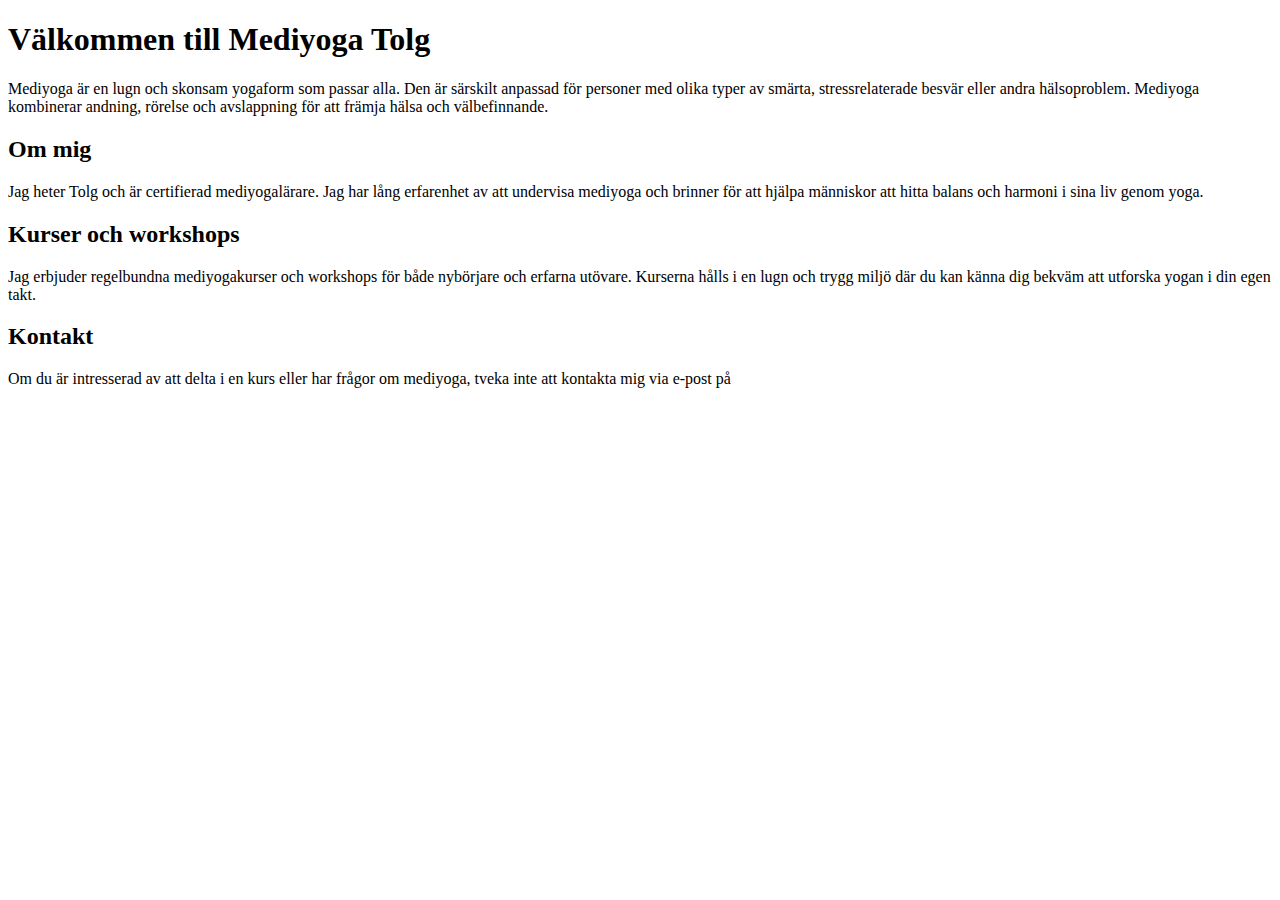
<file: index.html>
<!DOCTYPE html>

<html>

<head> 

  <title>
    Mediyoga Tolg
  </title>

</head>

<body>  

  <h1>Välkommen till Mediyoga Tolg</h1>

  <p>Mediyoga är en lugn och skonsam yogaform som passar alla. Den är särskilt anpassad för personer med olika typer av smärta, stressrelaterade besvär eller andra hälsoproblem. Mediyoga kombinerar andning, rörelse och avslappning för att främja hälsa och välbefinnande.</p>

  <h2>Om mig</h2>
  <p>Jag heter Tolg och är certifierad mediyogalärare. Jag har lång erfarenhet av att undervisa mediyoga och brinner för att hjälpa människor att hitta balans och harmoni i sina liv genom yoga.</p>

  <h2>Kurser och workshops</h2>
  <p>Jag erbjuder regelbundna mediyogakurser och workshops för både nybörjare och erfarna utövare. Kurserna hålls i en lugn och trygg miljö där du kan känna dig bekväm att utforska yogan i din egen takt.</p>

  <h2>Kontakt</h2>
  <p>Om du är intresserad av att delta i en kurs eller har frågor om mediyoga, tveka inte att kontakta mig via e-post på

</body>





</html>
</file>
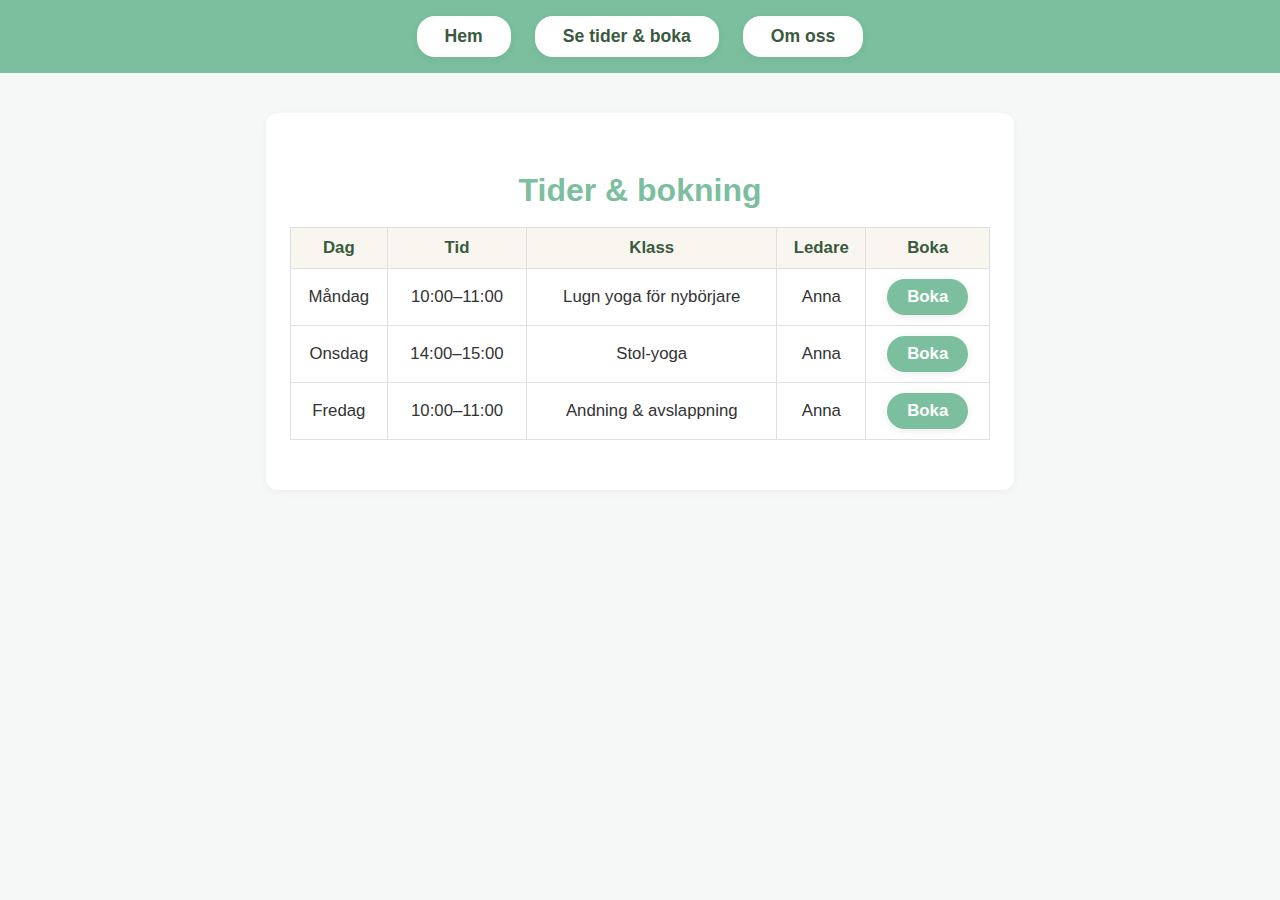
<file: bokning.html>
<!DOCTYPE html>
<html>
<head>
  <title>Bokning – Mediyoga Tolg</title>
  <link rel="stylesheet" href="styles.css">
</head>
<body>
  <nav class="main-nav">
    <a href="mediyoga.html" class="nav-btn">Hem</a>
    <a href="bokning.html" class="nav-btn">Se tider & boka</a>
    <a href="omoss.html" class="nav-btn">Om oss</a>
  </nav>
  <section class="bokning">
    <h2>Tider & bokning</h2>
  <table class="bokning-tabell">
    <thead>
      <tr>
        <th>Dag</th>
        <th>Tid</th>
        <th>Klass</th>
        <th>Ledare</th>
        <th>Boka</th>
      </tr>
    </thead>
    <tbody>
      <tr>
        <td>Måndag</td>
        <td>10:00–11:00</td>
        <td>Lugn yoga för nybörjare</td>
        <td>Anna</td>
        <td><a class="bokning-btn" href="https://forms.gle/ditt-google-form-länk" target="_blank">Boka</a></td>
      </tr>
      <tr>
        <td>Onsdag</td>
        <td>14:00–15:00</td>
        <td>Stol-yoga</td>
        <td>Anna</td>
        <td><a class="bokning-btn" href="https://forms.gle/ditt-google-form-länk" target="_blank">Boka</a></td>
      </tr>
      <tr>
        <td>Fredag</td>
        <td>10:00–11:00</td>
        <td>Andning & avslappning</td>
        <td>Anna</td>
        <td><a class="bokning-btn" href="https://forms.gle/ditt-google-form-länk" target="_blank">Boka</a></td>
      </tr>
    </tbody>
  </table>
  </section>
</body>
</html>
</file>
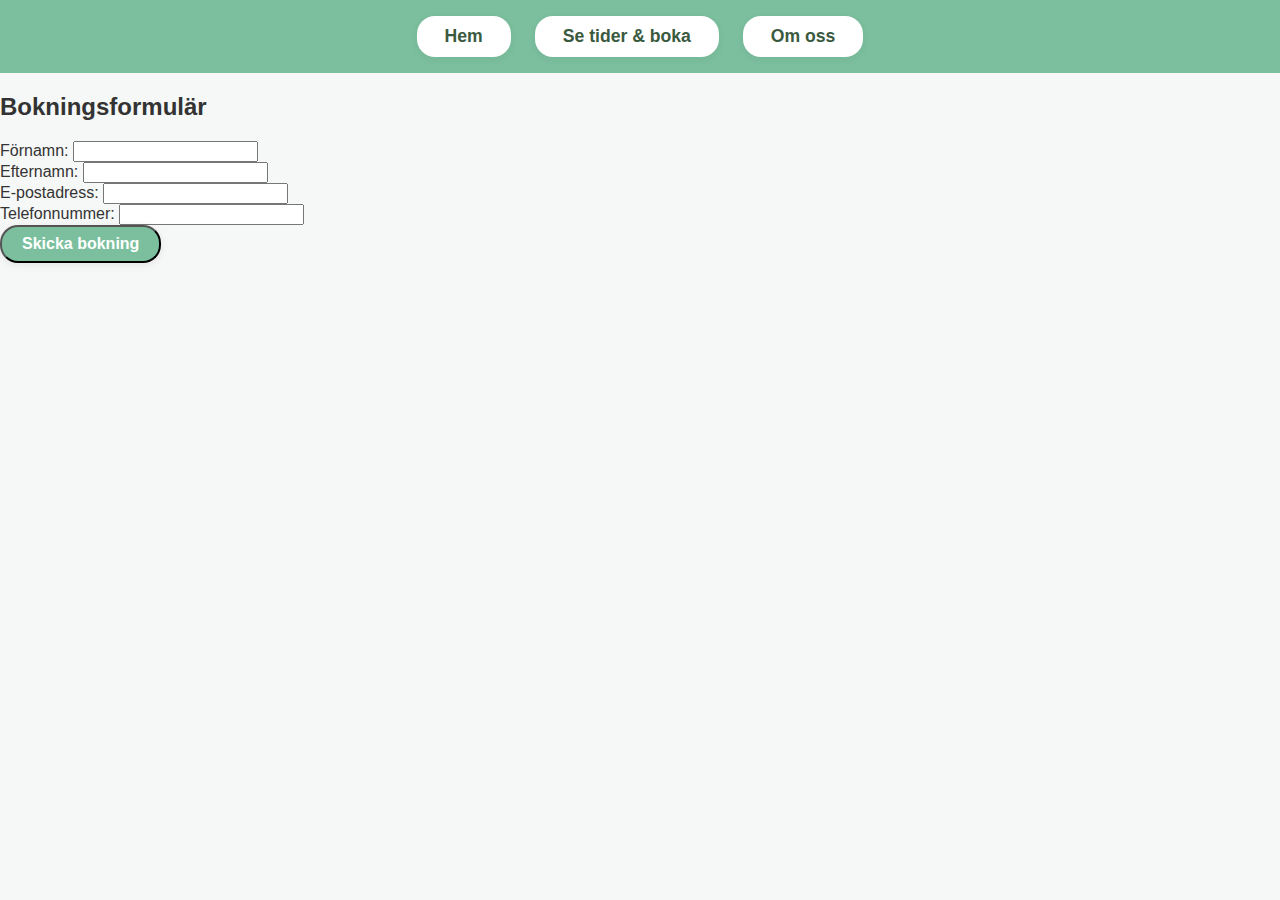
<file: booking-form.html>
<!DOCTYPE html>
<html>
<head>
    <title>Bokningsformulär - Mediyoga Tolg</title>
    <link rel="stylesheet" href="styles.css">
</head>

<script>
function bookClass(time, className) {
    document.getElementById('class-time').value = time;
    document.getElementById('class-name').value = className;
}
</script>

<body>
    <nav class="main-nav">
        <a href="index.html" class="nav-btn">Hem</a>
        <a href="bokning.html" class="nav-btn">Se tider & boka</a>
        <a href="omoss.html" class="nav-btn">Om oss</a>
    </nav>
    
    <section class="booking-form">
        <h2>Bokningsformulär</h2>
        <form action="submit-booking.php" method="POST">
            <div class="form-group">
                <label for="firstname">Förnamn:</label>
                <input type="text" id="firstname" name="firstname" required>
            </div>
            
            <div class="form-group">
                <label for="lastname">Efternamn:</label>
                <input type="text" id="lastname" name="lastname" required>
            </div>
            
            <div class="form-group">
                <label for="email">E-postadress:</label>
                <input type="email" id="email" name="email" required>
            </div>
            
            <div class="form-group">
                <label for="phone">Telefonnummer:</label>
                <input type="tel" id="phone" name="phone" required>
            </div>
            
            <button type="submit" class="bokning-btn">Skicka bokning</button>
        </form>
    </section>
</body>
</html>
</file>
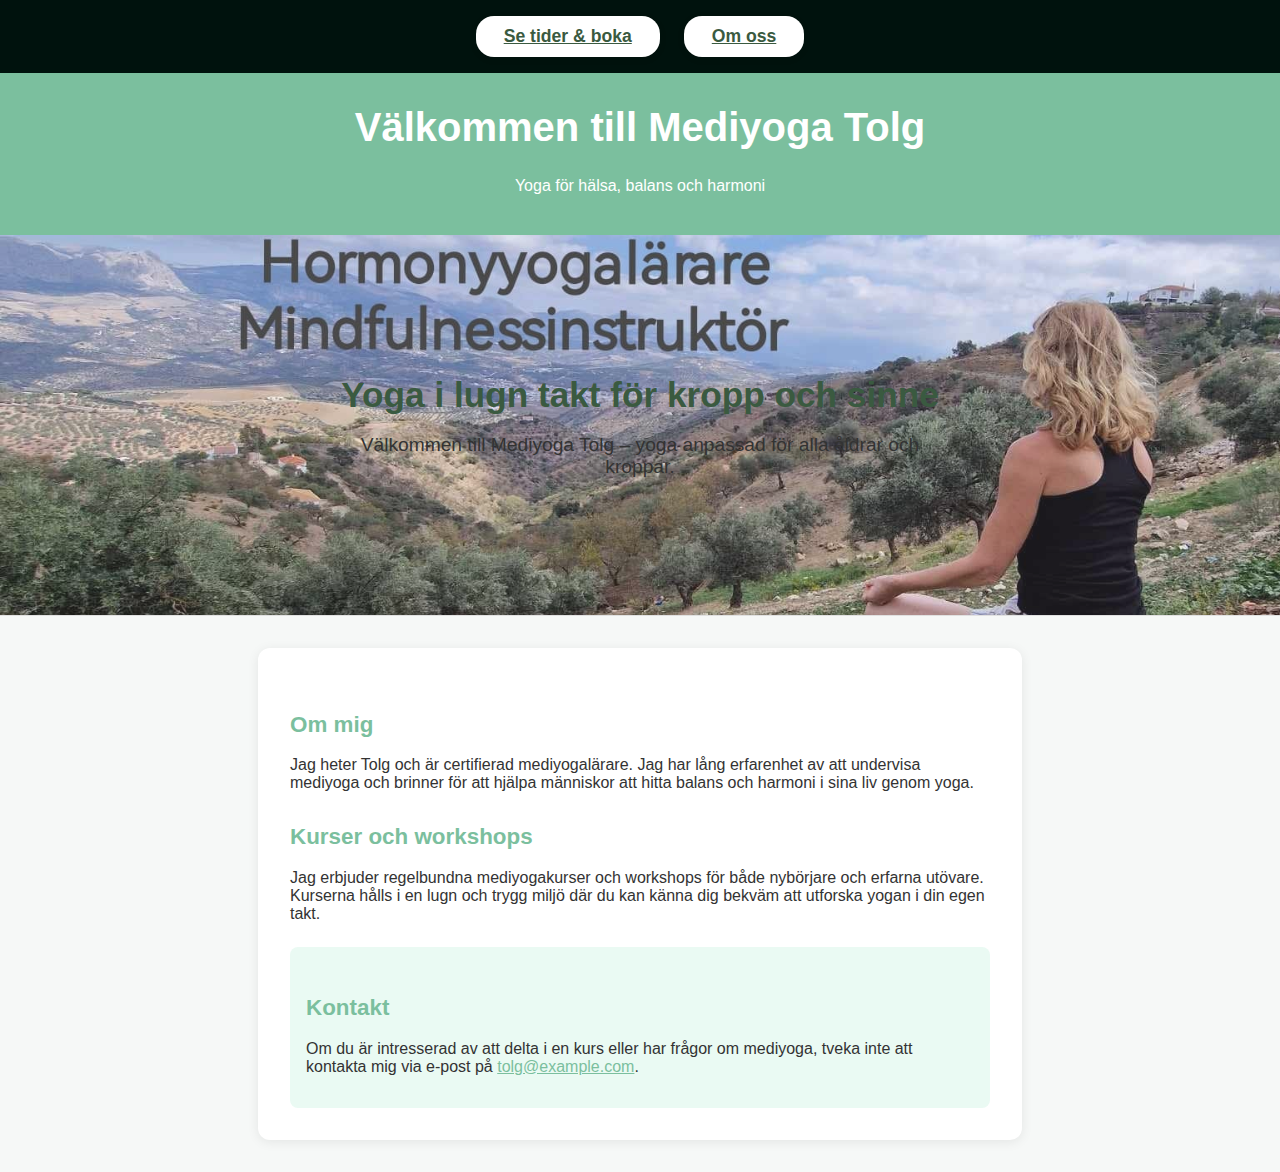
<file: mediyoga.html>
<!DOCTYPE html>

<html>

<head> 
  <title>
    Mediyoga Tolg
  </title>


  <style>
    body {
      font-family: Arial, Helvetica, sans-serif;
      background: #f6f8f7;
      color: #333;
      margin: 0;
      padding: 0;
    }
    header {
      background: #7bbf9e;
      color: white;
      padding: 32px 0 24px 0;
      text-align: center;
    }
    main {
      max-width: 700px;
      margin: 32px auto;
      background: white;
      border-radius: 12px;
      box-shadow: 0 2px 12px rgba(0,0,0,0.08);
      padding: 32px;
    }
    h1, h2 {
      font-weight: bold;
    }
    h1 {
      margin-top: 0;
      font-size: 2.5em;
    }
    h2 {
      color: #7bbf9e;
      margin-top: 32px;
      font-size: 1.4em;
    }
    .contact {
      margin-top: 24px;
      background: #eafaf3;
      padding: 16px;
      border-radius: 8px;
    }
    .contact a {
      color: #7bbf9e;
      text-decoration: underline;
    }

    .omslag {
  position: relative;
  background: #f8f6ee; /* mild beige */
  min-height: 380px;
  display: flex;
  align-items: center;
  justify-content: center;
  overflow: hidden;
  border-bottom: 1px solid #e0e0e0;
}
.omslag-img {
  position: absolute;
  top: 0; left: 0; width: 100%; height: 100%;
  object-fit: cover;
  opacity: 0.9;
  z-index: 1;
}
.omslag-content {
  position: relative;
  z-index: 2;
  text-align: center;
  width: 100%;
  max-width: 600px;
  margin: 0 auto;
}
.omslag-content h2 {
  font-size: 2.2em;
  color: #3a5a40;
  margin-bottom: 16px;
  font-weight: bold;
}
.omslag-content p {
  font-size: 1.2em;
  color: #333;
  margin-bottom: 28px;
}
.omslag-btn {
  display: inline-block;
  background: #7bbf9e;
  color: white;
  font-size: 1.1em;
  font-weight: bold;
  padding: 12px 32px;
  border-radius: 24px;
  text-decoration: none;
  box-shadow: 0 2px 8px rgba(0,0,0,0.08);
  transition: background 0.2s;
}
.omslag-btn:hover {
  background: #5ea885;
}

.omoss {
  background: #f8f6ee;
  border-radius: 12px;
  box-shadow: 0 2px 8px rgba(0,0,0,0.04);
  padding: 32px 24px;
  max-width: 700px;
  margin: 40px auto 0 auto;
  text-align: center;
}
.omoss h2 {
  color: #7bbf9e;
  font-size: 2em;
  margin-bottom: 18px;
  font-weight: bold;
}
.omoss p {
  font-size: 1.15em;
  color: #444;
  margin-bottom: 16px;
  line-height: 1.7;
}

.bokning {
  background: #fff;
  border-radius: 12px;
  box-shadow: 0 2px 8px rgba(0,0,0,0.04);
  padding: 32px 24px;
  max-width: 700px;
  margin: 40px auto 0 auto;
  text-align: center;
}
.bokning h2 {
  color: #7bbf9e;
  font-size: 2em;
  margin-bottom: 18px;
  font-weight: bold;
}
.bokning-tabell {
  width: 100%;
  border-collapse: collapse;
  margin-bottom: 18px;
  font-size: 1.05em;
}
.bokning-tabell th, .bokning-tabell td {
  border: 1px solid #e0e0e0;
  padding: 10px 6px;
  text-align: center;
}
.bokning-tabell th {
  background: #f8f6ee;
  color: #3a5a40;
  font-weight: bold;
}
.bokning-btn {
  display: inline-block;
  background: #7bbf9e;
  color: white;
  font-size: 1em;
  font-weight: bold;
  padding: 8px 20px;
  border-radius: 18px;
  text-decoration: none;
  box-shadow: 0 2px 8px rgba(0,0,0,0.08);
  transition: background 0.2s;
}
.bokning-btn:hover {
  background: #024a28;
}

.main-nav {
  width: 100%;
  background: #00120d;
  display: flex;
  justify-content: center;
  gap: 24px;
  padding: 16px 0;
  position: sticky;
  top: 0;
  z-index: 10;
}
.nav-btn {
  background: white;
  color: #3a5a40;
  font-size: 1.1em;
  font-weight: bold;
  border: none;
  border-radius: 18px;
  padding: 10px 28px;
  cursor: pointer;
  box-shadow: 0 2px 8px rgba(0,0,0,0.06);
  transition: background 0.2s;
}
.nav-btn:hover {
  background: #eafaf3;
}
  </style>
</head>

<body>  

<nav class="main-nav">
  <a href="bokning.html" class="nav-btn">Se tider & boka</a>
  <a href="omoss.html" class="nav-btn">Om oss</a>
</nav>

<header>
    <h1>Välkommen till Mediyoga Tolg</h1>
    <p>Yoga för hälsa, balans och harmoni</p>
  </header>
  
<div class="omslag">
  <img class="omslag-img" src="Pictures/mediyoga_omslag.jpg">
  <div class="omslag-content">
    <h2>Yoga i lugn takt för kropp och sinne</h2>
    <p>Välkommen till Mediyoga Tolg – yoga anpassad för alla åldrar och kroppar.</p>
  </div>
</div>


  <main>
    <section>
      <h2>Om mig</h2>
      <p>Jag heter Tolg och är certifierad mediyogalärare. Jag har lång erfarenhet av att undervisa mediyoga och brinner för att hjälpa människor att hitta balans och harmoni i sina liv genom yoga.</p>
    </section>
    <section>
      <h2>Kurser och workshops</h2>
      <p>Jag erbjuder regelbundna mediyogakurser och workshops för både nybörjare och erfarna utövare. Kurserna hålls i en lugn och trygg miljö där du kan känna dig bekväm att utforska yogan i din egen takt.</p>
    </section>
    <section class="contact">
      <h2>Kontakt</h2>
      <p>Om du är intresserad av att delta i en kurs eller har frågor om mediyoga, tveka inte att kontakta mig via e-post på <a href="mailto:tolg@example.com">tolg@example.com</a>.</p>
    </section>
  </main>


</body>





</html>
</file>
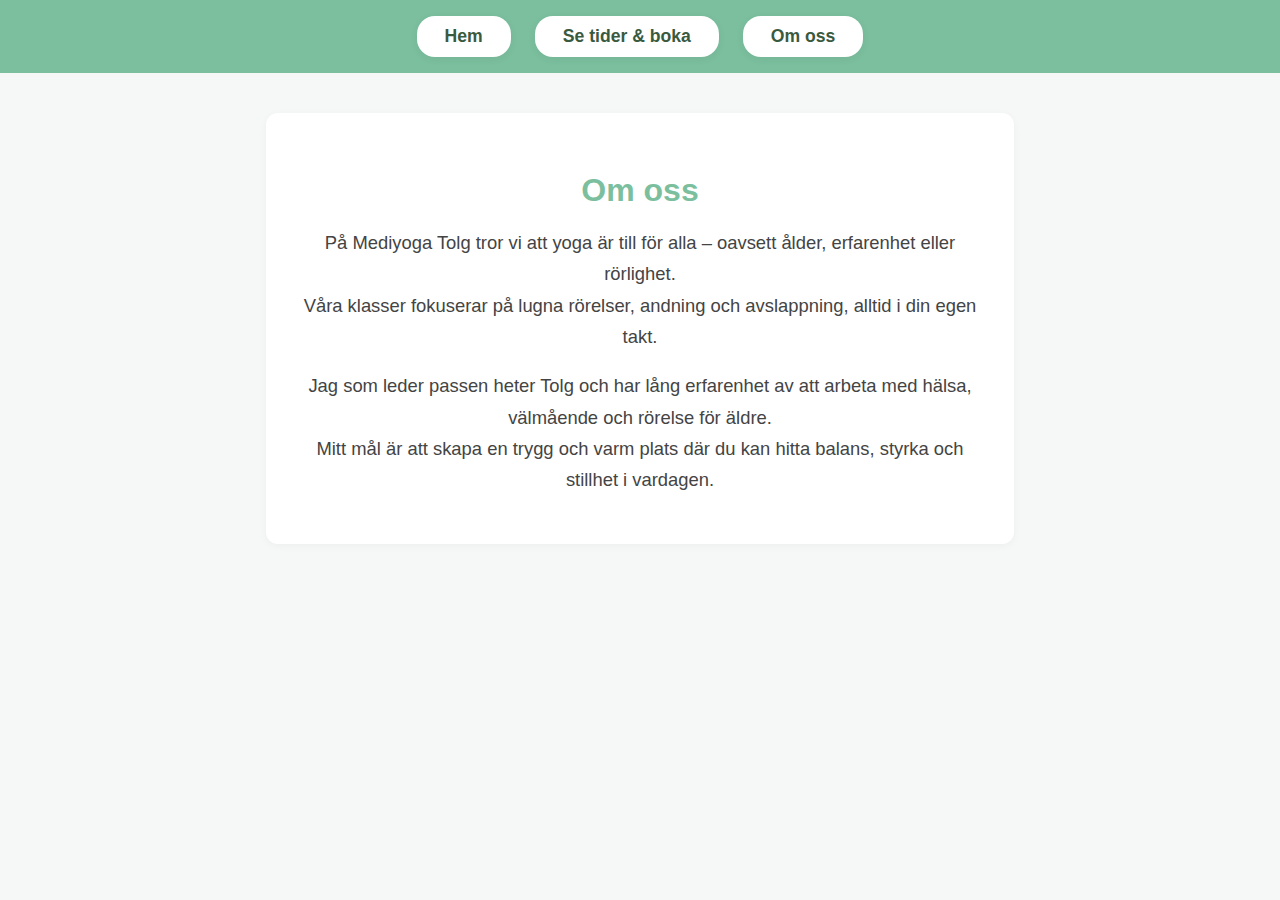
<file: omoss.html>
<!DOCTYPE html>
<html>
<head>
  <title>Om oss – Mediyoga Tolg</title>
  <link rel="stylesheet" href="styles.css"> <!-- Om du har en separat CSS-fil -->
</head>
<body>
  <nav class="main-nav">
    <a href="mediyoga.html" class="nav-btn">Hem</a>
    <a href="bokning.html" class="nav-btn">Se tider & boka</a>
    <a href="omoss.html" class="nav-btn">Om oss</a>
  </nav>
  <section class="omoss">
    <h2>Om oss</h2>
    <p>
      På Mediyoga Tolg tror vi att yoga är till för alla – oavsett ålder, erfarenhet eller rörlighet.<br>
      Våra klasser fokuserar på lugna rörelser, andning och avslappning, alltid i din egen takt.
    </p>
    <p>
      Jag som leder passen heter Tolg och har lång erfarenhet av att arbeta med hälsa, välmående och rörelse för äldre.<br>
      Mitt mål är att skapa en trygg och varm plats där du kan hitta balans, styrka och stillhet i vardagen.
    </p>
  </section>
</body>
</html>
</file>
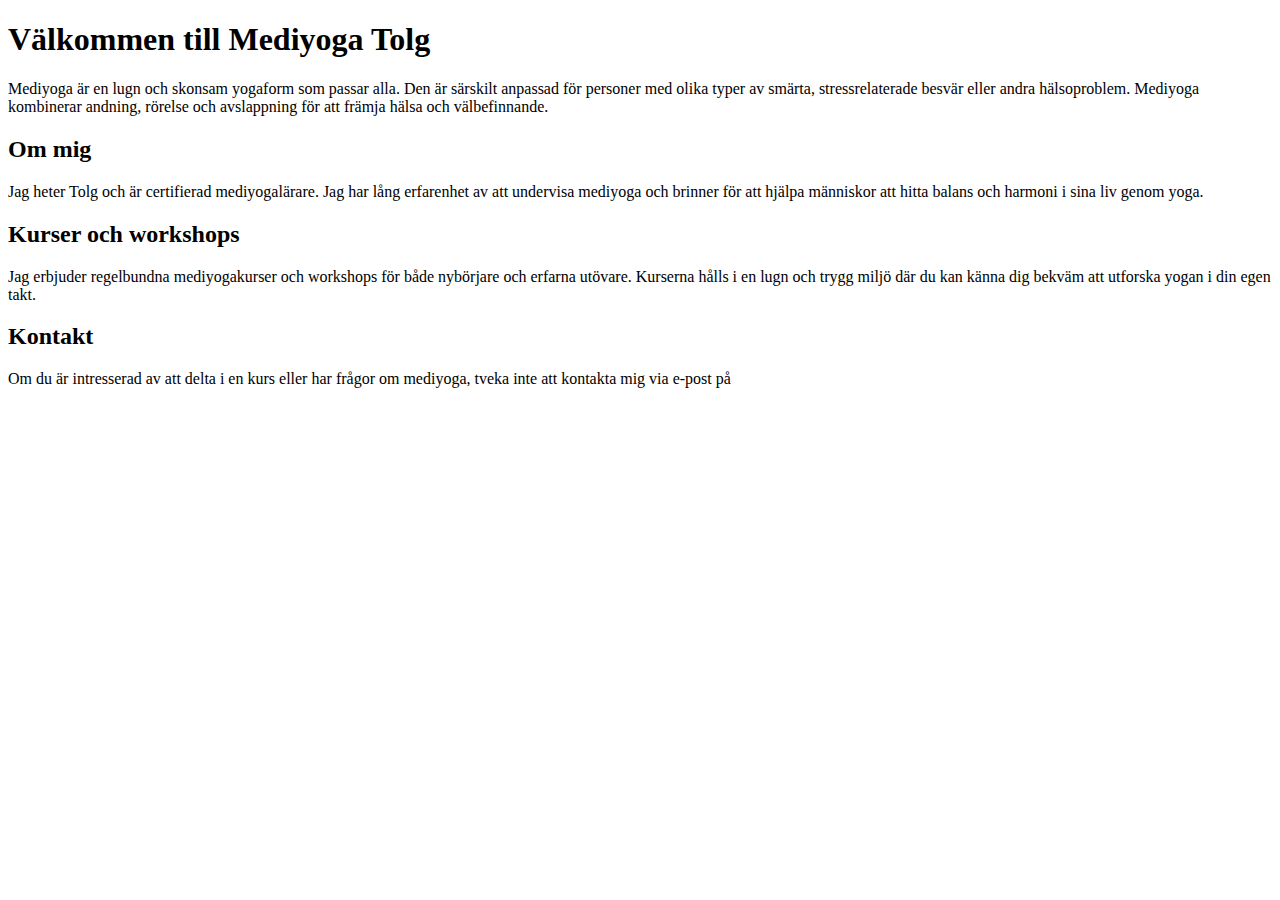
<file: website.html>
<!DOCTYPE html>

<html>

<head> 

  <title>
    Mediyoga Tolg
  </title>

</head>

<body>  

  <h1>Välkommen till Mediyoga Tolg</h1>

  <p>Mediyoga är en lugn och skonsam yogaform som passar alla. Den är särskilt anpassad för personer med olika typer av smärta, stressrelaterade besvär eller andra hälsoproblem. Mediyoga kombinerar andning, rörelse och avslappning för att främja hälsa och välbefinnande.</p>

  <h2>Om mig</h2>
  <p>Jag heter Tolg och är certifierad mediyogalärare. Jag har lång erfarenhet av att undervisa mediyoga och brinner för att hjälpa människor att hitta balans och harmoni i sina liv genom yoga.</p>

  <h2>Kurser och workshops</h2>
  <p>Jag erbjuder regelbundna mediyogakurser och workshops för både nybörjare och erfarna utövare. Kurserna hålls i en lugn och trygg miljö där du kan känna dig bekväm att utforska yogan i din egen takt.</p>

  <h2>Kontakt</h2>
  <p>Om du är intresserad av att delta i en kurs eller har frågor om mediyoga, tveka inte att kontakta mig via e-post på

</body>





</html>
</file>
<file: styles.css>
body {
  font-family: Arial, Helvetica, sans-serif;
  background: #f6f8f7;
  color: #333;
  margin: 0;
  padding: 0;
}

.main-nav {
  width: 100%;
  background: #7bbf9e;
  display: flex;
  justify-content: center;
  gap: 24px;
  padding: 16px 0;
  position: sticky;
  top: 0;
  z-index: 10;
}
.nav-btn {
  background: white;
  color: #3a5a40;
  font-size: 1.1em;
  font-weight: bold;
  border: none;
  border-radius: 18px;
  padding: 10px 28px;
  cursor: pointer;
  box-shadow: 0 2px 8px rgba(0,0,0,0.06);
  transition: background 0.2s;
  text-decoration: none;
}
.nav-btn:hover {
  background: #eafaf3;
}

.bokning, .omoss {
  background: #fff;
  border-radius: 12px;
  box-shadow: 0 2px 8px rgba(0,0,0,0.04);
  padding: 32px 24px;
  max-width: 700px;
  margin: 40px auto 0 auto;
  text-align: center;
}
.bokning h2, .omoss h2 {
  color: #7bbf9e;
  font-size: 2em;
  margin-bottom: 18px;
  font-weight: bold;
}
.bokning-tabell {
  width: 100%;
  border-collapse: collapse;
  margin-bottom: 18px;
  font-size: 1.05em;
}
.bokning-tabell th, .bokning-tabell td {
  border: 1px solid #e0e0e0;
  padding: 10px 6px;
  text-align: center;
}
.bokning-tabell th {
  background: #f8f6ee;
  color: #3a5a40;
  font-weight: bold;
}
.bokning-btn {
  display: inline-block;
  background: #7bbf9e;
  color: white;
  font-size: 1em;
  font-weight: bold;
  padding: 8px 20px;
  border-radius: 18px;
  text-decoration: none;
  box-shadow: 0 2px 8px rgba(0,0,0,0.08);
  transition: background 0.2s;
}
.bokning-btn:hover {
  background: #5ea885;
}
.omoss p {
  font-size: 1.15em;
  color: #444;
  margin-bottom: 16px;
  line-height: 1.7;
}
</file>
